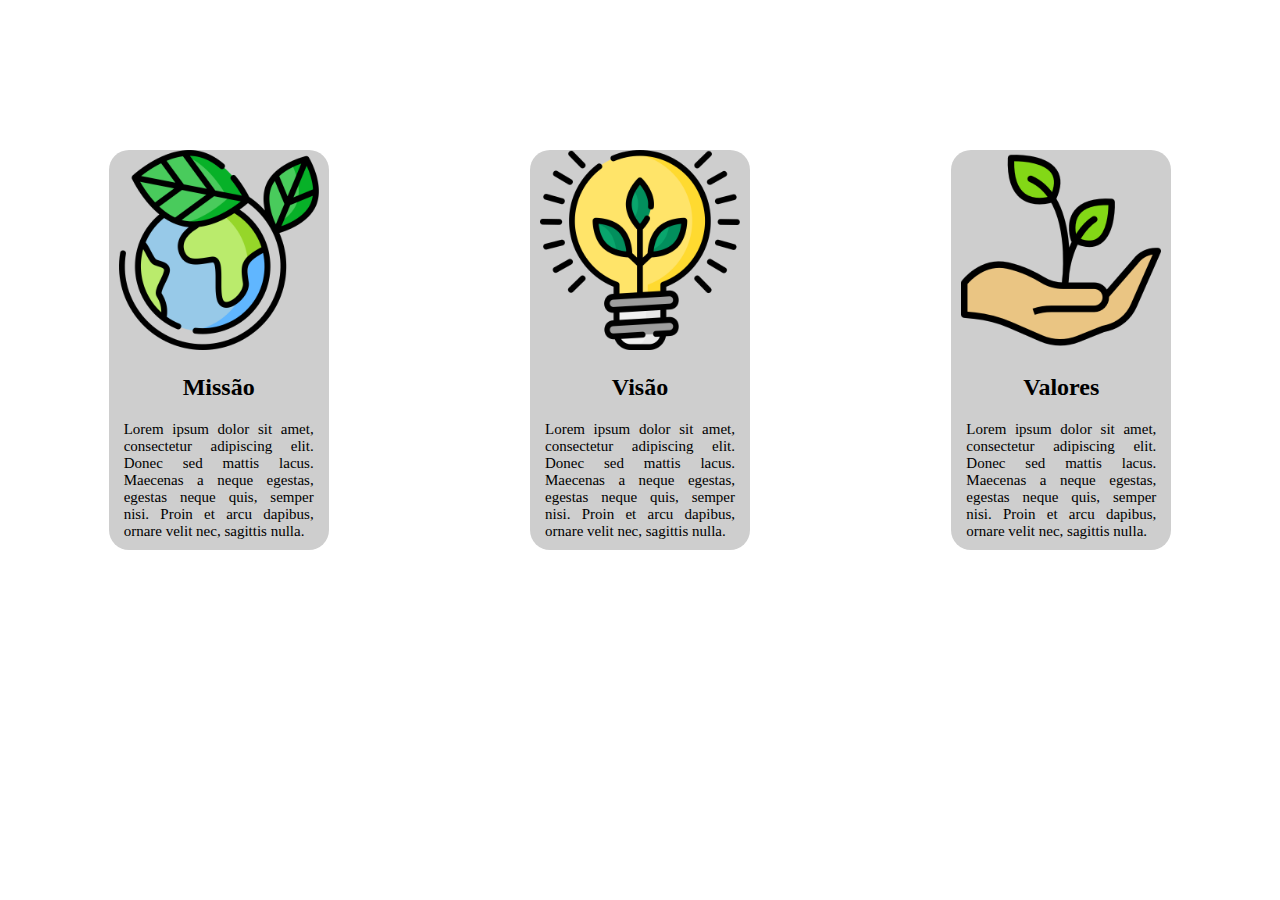
<file: conteudo/index.html>
<!DOCTYPE html>
<html lang="en">
<head>
    <meta charset="UTF-8">
    <meta http-equiv="X-UA-Compatible" content="IE=edge">
    <meta name="viewport" content="width=device-width, initial-scale=1.0">
    <title>Document</title>
    <link rel="stylesheet" href="style.css">
</head>
<body>
    <div class="container">
        <div class="bloco">
            <div>
                <img src="planet-earth_color.png" width="200px">
            </div>
            <h2>Missão</h2>
            <div>
                <p>Lorem ipsum dolor sit amet, consectetur adipiscing elit. Donec sed mattis lacus. Maecenas a neque egestas, egestas neque quis, semper nisi. Proin et arcu dapibus, ornare velit nec, sagittis nulla.</p>
            </div>
        </div>
        
        <div class="bloco">
            <div>
                <img src="lightbulb_color.png" width="200px">
            </div>
            <h2>Visão</h2>
            <div>
                <p>Lorem ipsum dolor sit amet, consectetur adipiscing elit. Donec sed mattis lacus. Maecenas a neque egestas, egestas neque quis, semper nisi. Proin et arcu dapibus, ornare velit nec, sagittis nulla.</p>
            </div>
        </div>
        
        <div class="bloco">
            <div>
                <img src="growth_color.png" width="200px">
            </div>
            <h2>Valores</h2>
            <div>
                <p>Lorem ipsum dolor sit amet, consectetur adipiscing elit. Donec sed mattis lacus. Maecenas a neque egestas, egestas neque quis, semper nisi. Proin et arcu dapibus, ornare velit nec, sagittis nulla.</p>
            </div>
        </div>
    </div>
        
    
</body>
</html>
</file>
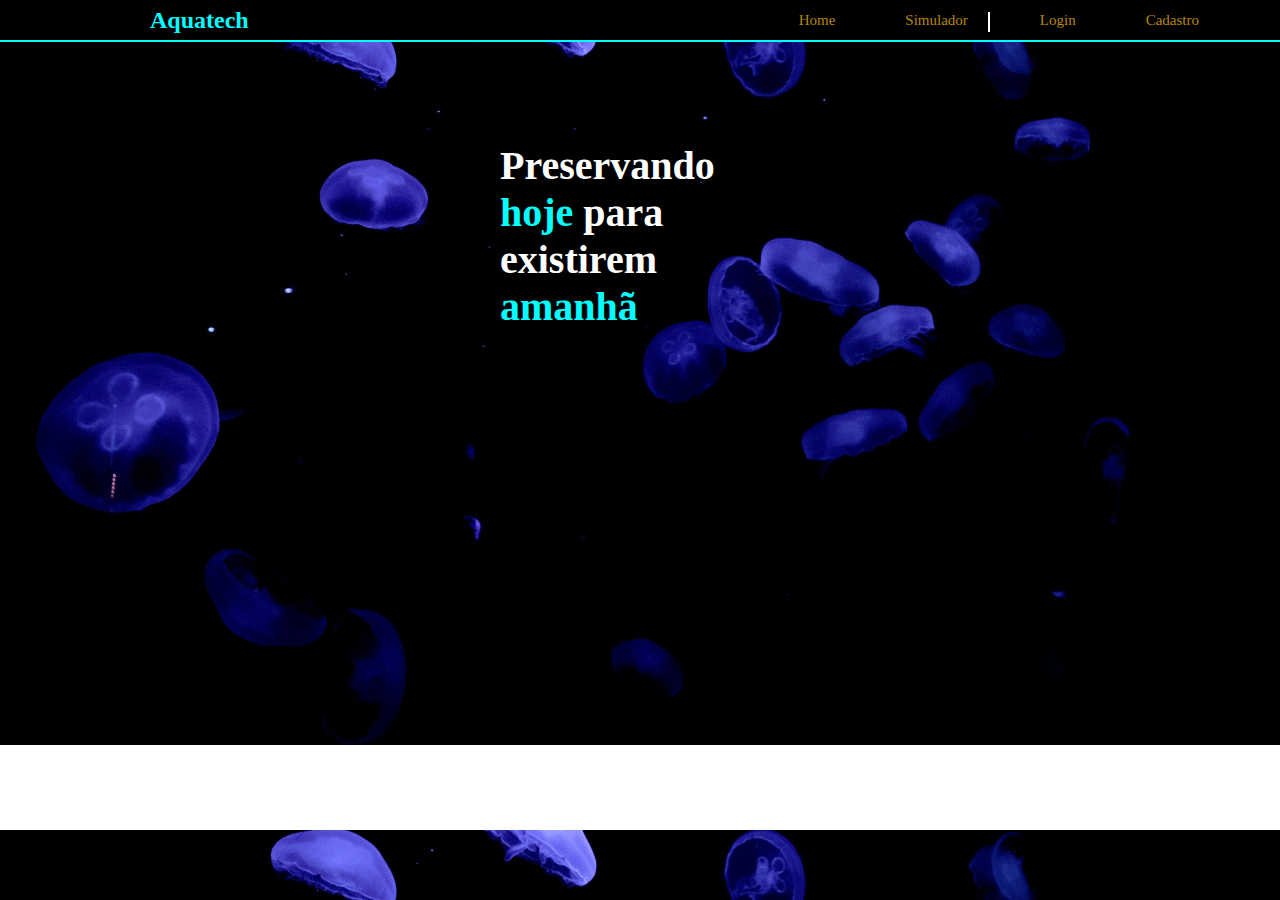
<file: home/index.html>
<!DOCTYPE html>
<html lang="en">

<head>
    <meta charset="UTF-8">
    <meta http-equiv="X-UA-Compatible" content="IE=edge">
    <meta name="viewport" content="width=device-width, initial-scale=1.0">
    <title>Document</title>
    <link rel="stylesheet" href="style.css">
</head>

<body>
    <header>
        <div class="cabecalho">
            <div class="cabecalho-canto">
                <h2><b>Aquatech</b></h2>
            </div>

            <div class="cabecalho-lado">
                <div class="cabecalho-menu-item">Home</div>
                <div class="cabecalho-menu-item">Simulador</div>
                <div class="reta"></div>
                <div class="cabecalho-menu-item">Login</div>
                <div class="cabecalho-menu-item">Cadastro</div>
            </div>
        </div>

    </header>

    <div class="conteudo">
        <div class="item-conteudo">
            <h1>Preservando<br>
                <a class="azul">hoje</a> para<br>
                existirem<br> 
                <a class="azul">amanhã</a></h1>
        </div>
    </div>

</body>

</html>
</file>
<file: conteudo/style.css>
.container{
    display: flex;
    justify-content: space-around;
    margin-top: 150px;
}

.bloco{
    background-color: rgb(206, 206, 206);
    border-radius: 20px;
    text-align: center;
    width: 220px;
    height: 400px;
}

p{
    font-size: 15px;
    text-align: justify;
    font-weight: 0;
    margin-left: 15px;
    margin-right: 15px;
}
</file>
<file: home/style.css>
body{
    background-image: url(foto\ fundo.png);
    margin: 0;
    padding: 0;
}
    

header{
    background-color: black;
}

.conteudo{
    border-top: 2px solid aqua;
}

.reta{
    border-left: 2px solid white;
    height: 20px;
    margin-top: 20px;
}

.cabecalho{
    color: darkgoldenrod;
    align-items: center;
    display: flex;
    height: 40px;
    background-color: black;
}

.cabecalho-lado{
    display: flex;
    justify-content: end;
    margin-left: 500px;
    font-size: 15px;
}

.cabecalho-canto{
    display: flex;
    justify-content: start;
    margin-left: 150px;
    color: aqua;
}

.cabecalho-menu-item{
    padding: 20px;
    margin-left: 30px;
}

.item-conteudo{
    color: white;
    margin-top: 100px;
   margin-left: 500px;
   font-size: 20px;
}

.azul{
    color: aqua;
}
</file>
